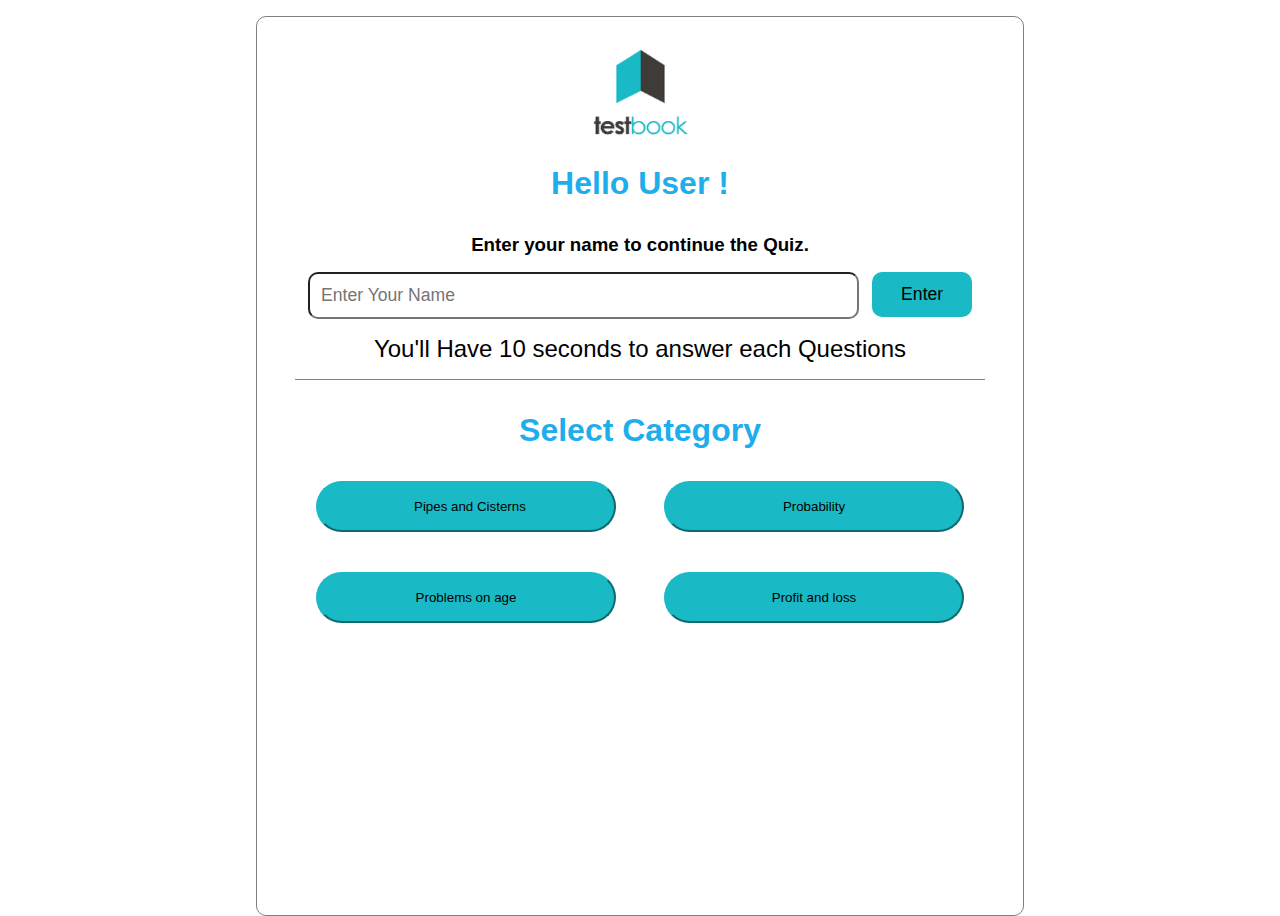
<file: index.html>
<!DOCTYPE html>
<html lang="en">
<head>
    <meta charset="UTF-8">
    <meta name="viewport" content="width=device-width, initial-scale=1.0">
    <link rel="stylesheet" href="/css/style.css">
    <title>Quiz App</title>
</head>
<body>
    <main>

        <!-- main page entering name and selecting category -->
        <div class="container">
            <div class="name">
                <img src="./images/testbook-logo.png" alt="">
                <h1>Hello User !</h1>
                <h3>Enter your name to continue the Quiz.</h3>
                <div class="name_sec">
                    <input type="text" id="name" placeholder="Enter Your Name">
                    <button onclick="startQuiz()" class="btn">Enter</button>
                </div>
                <p>You'll Have 10 seconds to answer each Questions</p>
            </div>
            
            <div class="category">
                <h1>Select Category</h1>
                <div class="catogory_btn">
                    <div class="bt_t">
                    <button onclick="selectCategory('Pipes')">Pipes and Cisterns</button>
                    <button onclick="selectCategory('Probability')">Probability</button>
                    </div>
                    <div class="bt_t">
                    <button onclick="selectCategory('age')">Problems on age</button>
                    <button onclick="selectCategory('profit')">Profit and loss</button>
                    </div>
                </div>
            </div>
        </div>
    </main>
    <script src="./js/app.js"></script>
</body>
</html>
</file>
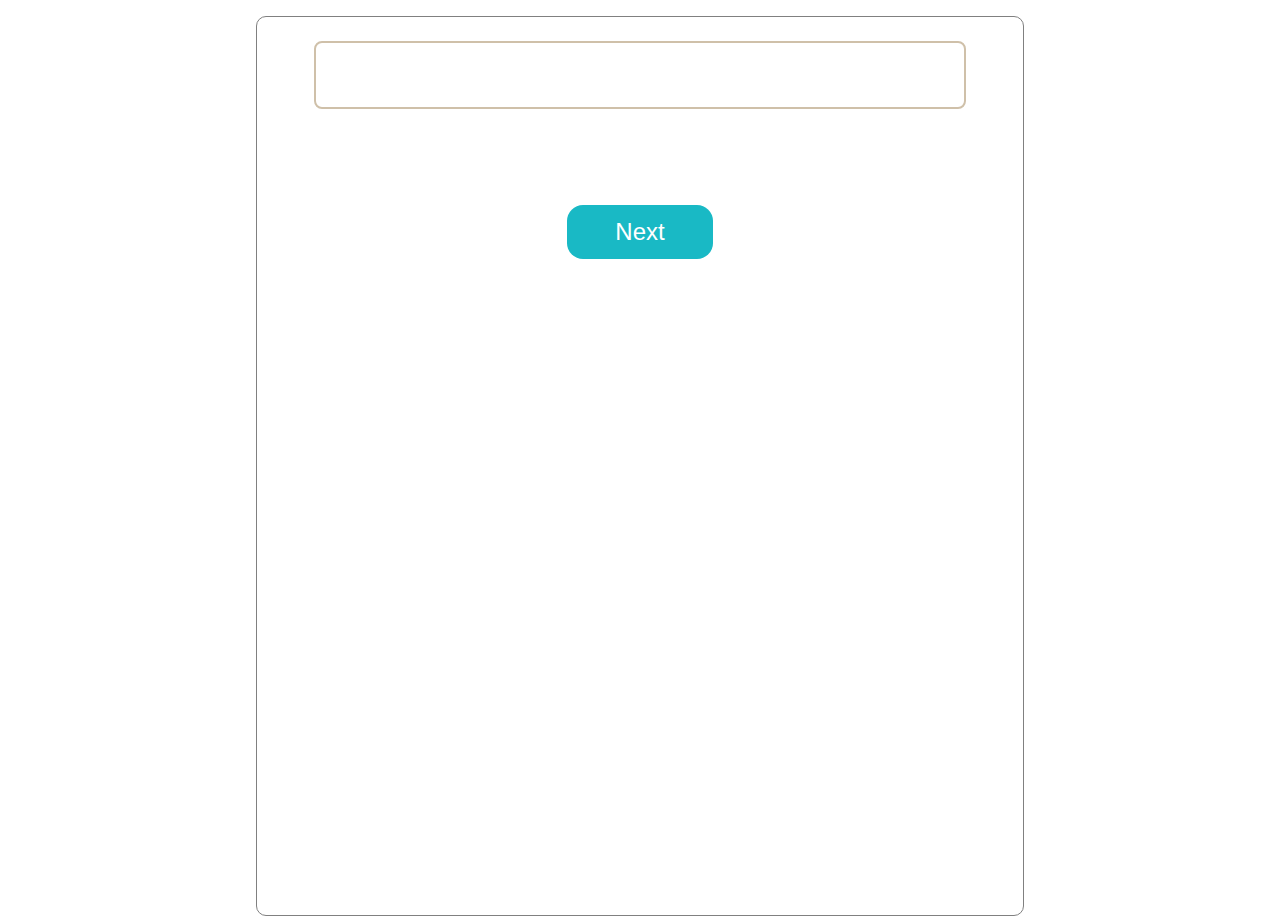
<file: quiz.html>
<!DOCTYPE html>
<html lang="en">
<head>
    <meta charset="UTF-8">
    <meta name="viewport" content="width=device-width, initial-scale=1.0">
    <title>Quiz App</title>
    <link rel="stylesheet" href="./css/style.css">
   
</head>
<body>
    <main>

        <!-- Quiz question page -->
        <div class="container">
            <!-- <p id="category_title">Category Title in top</p>
            <div class="header">
                <div id="timer">Timer:</div>
                <div id="score">Score:</div>
            </div>
            <div class="total_que" id="total_q_remain" >
                4/10
            </div> -->
            <div class="que_dis_box">
                <h3 id="question">
                Questions in this Section
                </h3>
            </div>
            <div class="sel_option">
                <div class="answer_btn" id="options">
                    <div class="bt_t">
                        <button name="option" id="first" value="a" >Option 1</button>
                        <button name="option" id="second" value="b" >Option 2</button>
                       
                    </div>
                    <div class="bt_t">
                        <button name="option" id="third" value="c" >Option 3</button>
                        <button name="option" id="fourth" value="d">Option 4</button>
                    </div>
                </div>
            </div>
            <div class="next_que_btn">
                <button id="next-btn" onclick="checkAnswerAndLoadNext()">Next</button>
            </div>            
        </div>

    </main>
    <script src="./js/app.js"></script>
</body>
</html>
</file>
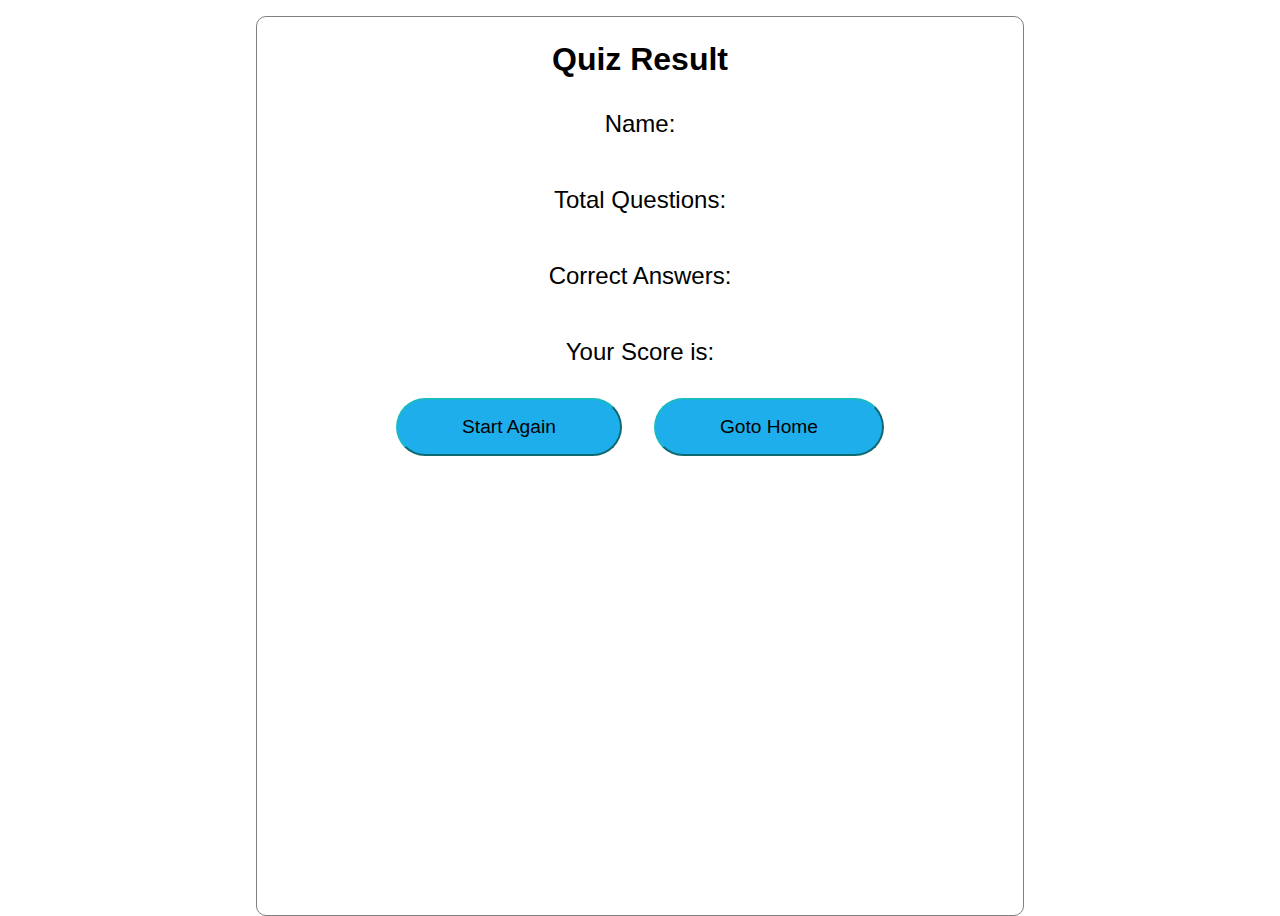
<file: result.html>
<!DOCTYPE html>
<html lang="en">
<head>
    <meta charset="UTF-8">
    <meta name="viewport" content="width=device-width, initial-scale=1.0">
    <link rel="stylesheet" href="./css/style.css">
    <title>Quiz Result</title>
</head>
<body>
    <main>
        <!-- Result page -->
        <div class="container">
            <h1>Quiz Result</h1>
            <p>Name: <span id="name"></span></p>
            <p>Total Questions: <span id="total-questions"></span></p>
            <p>Correct Answers: <span id="correct-answers"></span></p>
            <p> Your Score is: <span id="score"></span></p>
            <div class="navigate">
                <button onclick="startAgain()">Start Again</button>
                <button onclick="goToHome()">Goto Home</button>
            </div>
        </div>
    </main>
    <script src="./js/app.js"></script>
</body>
</html>
</file>
<file: css/style.css>
:root{
    --thm-color: #19B9C5;
}

*{
    margin: 0;
    padding: 0;
    box-sizing: border-box;
    font-family:'Poppins', sans-serif;
    
}
@import url('https://fonts.googleapis.com/css2?family=Poppins:wght@100&display=swap');

main{

    display: flex;
    justify-content: center;
    align-items: center; 
   
}

/* main container style */

.container{
    width: 60%;
    height: 100vh;
    border: gray 1px solid;
    border-radius: 10px;
    text-align: center;
    margin-top: 1rem;
    padding-top: 1.5rem;
    display: flex;
    flex-direction: column;
    align-items: center;
    gap: 1rem;
}

/* img style */
.name img{
    width: 100px;
    height: 100px;
}

.name{
    display: flex;
    width: 90%;
    flex-direction: column;
    justify-content: center;
    align-items: center;
    border-bottom:gray solid 1px ;
}

.name h1,h3,p{
    padding: 1rem 0;
}

.name h1{
    padding-top: 1.5rem;
    color: #1FAEEC;
}

.name_sec{
    width: 100%;
    display: flex;
    flex-direction: row;
    justify-content: center;
    gap: 0.8rem;
}

/* name and input section style */
.name_sec input{
    width: 80%;
    padding: 0.7rem;
    font-size: 1.1rem;
    font-weight: 500;
    font-style: normal;
    border-radius: 10px;
}

.name_sec input:hover{
    background-color: rgb(234, 234, 234);
}

.name_sec input::placeholder{
    font-size: 1.1rem;
}
.name_sec button{
    /* padding: 0.8rem 2rem; */
    height: 45px;
    width: 100px;
    background-color: var(--thm-color);
    border-radius: 10px;
    border: #000;
    font-size: 1.1rem;
    cursor: pointer;
}

/* Category section style */
.category .catogory_btn{
    display: flex;
    flex-direction: column;
    gap: 2.5rem;
    position: relative;
    top: 3rem;
    
}

.category h1{
    position: relative;
    top: 1rem;
    color: #1FAEEC;
}
.catogory_btn button{

    padding: 1rem 6rem;
    border-radius: 2rem;
    border-color: #19B9C5;
    background-color: #19B9C5;
    width: 300px;
    white-space: nowrap;
   
}

.category .bt_t{
    display: flex;
    justify-content: flex-start;
    align-items: center;
    gap: 3rem;
    
}

.navigate {
    display: flex;
    gap: 2rem;
}

.navigate button{
    padding: 1rem 4rem;
    border-radius: 2rem;
    border-color: #19B9C5;
    background-color: #1FAEEC;
    white-space: nowrap;
    cursor: pointer;
    font-size: 1.2rem;

}


.header {
    display: flex;
    justify-content: space-between;
    width: 80%;
    
}

p{
    font-size: 1.5rem;
}
/* qustion and option style */
.que_dis_box{
    display: flex;
    flex-direction: column;
    width: 85%;
    border: 2px solid #CFC0A9;
    padding:1rem;
    border-radius: 0.5rem;
    margin-bottom: 2rem;
}

.total_que{
    border: 2px solid #19B9C5;
    border-radius: 50%;
    padding: 2rem;
    width: 35px;
    height: 35px;
    display: flex;
    justify-content: center;
    align-items: center;
    text-align: center;
    position: relative;
    top: 3rem;
    font-size: 1.2rem;
    font-weight: bold;
    background-color: #fff;
}

.next_que_btn button{
    width: 100%;
    background-color: #19B9C5;
    border-radius: 1rem;
    transition: 0.5s;
    color: white;
    outline: none;
    border: none;
    font-size: 1.5rem;
    display: block;
    position: relative;
    top: 2rem;
    padding: 0.8rem 3rem;
    cursor: pointer;
}

/* option and question style */
.sel_option .answer_btn{
    display: flex;
    flex-direction: column;
    gap: 2.5rem;
    
}

.answer_btn button{

    padding: 1rem 6rem;
    border-radius: 2rem;
    border-color: #19B9C5;
    background-color: #fff;
    width: auto;
    white-space: nowrap;
    cursor: pointer;
    font-size: 1.2rem;
   
}

.answer_btn button:hover{
    background-color: #19B9C5;
}
.sel_option .bt_t{
    display: flex;
    justify-content: flex-start;
    align-items: center;
    gap: 3rem;
    
}
</file>
